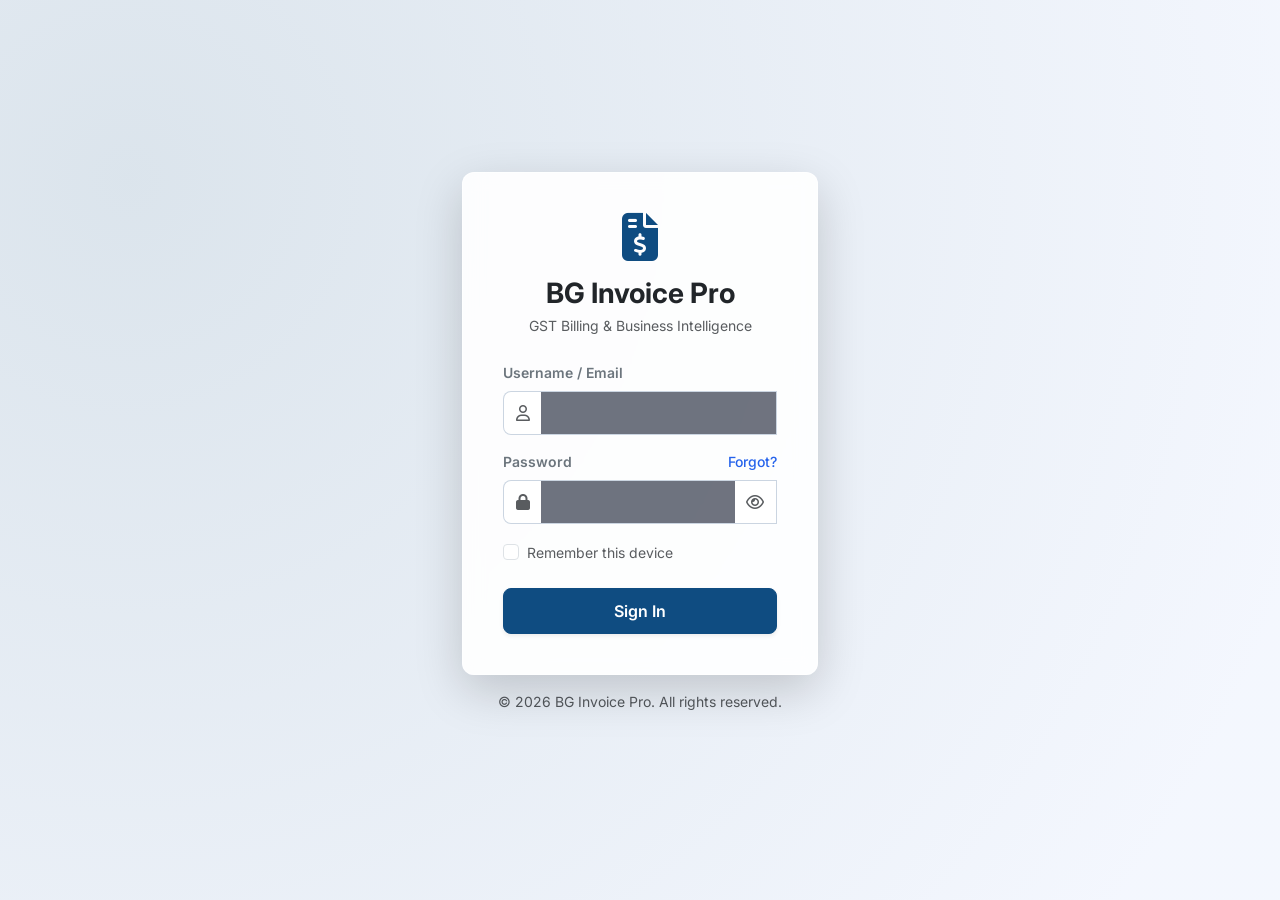
<file: index.html>
<!DOCTYPE html>
<html lang="en">
<head>
    <meta charset="UTF-8">
    <meta name="viewport" content="width=device-width, initial-scale=1.0">
    <title>BG Invoice Pro - Enterprise Billing Systems</title>
    
    <!-- Base Critical Layout Rules Routing Styles -->
    <style>
        :root {
            --bg-main: #0f172a;
            --text-primary: #f8fafc;
            --primary-color: #4f46e5;
        }
        body {
            background-color: var(--bg-main);
            color: var(--text-primary);
            font-family: 'Inter', system-ui, -apple-system, sans-serif;
            margin: 0;
            height: 100vh;
            display: flex;
            align-items: center;
            justify-content: center;
            overflow: hidden;
        }
        .gateway-loader {
            text-align: center;
        }
        .spinner {
            width: 48px;
            height: 48px;
            border: 4px solid rgba(255, 255, 255, 0.1);
            border-top: 4px solid var(--primary-color);
            border-radius: 50%;
            animation: spin 1s linear infinite;
            margin: 0 auto 1.5rem auto;
        }
        .gateway-title {
            font-size: 1.25rem;
            font-weight: 500;
            letter-spacing: -0.025em;
            opacity: 0.8;
        }
        @keyframes spin {
            0% { transform: rotate(0deg); }
            100% { transform: rotate(360deg); }
        }
    </style>

    <!-- Client-Side Authorization Routing Script Engine -->
    <script>
        (function() {
            try {
                // Parse LocalStorage structures generated by auth.js
                const activeSession = localStorage.getItem('bg_invoice_session');
                const rememberMe = localStorage.getItem('bg_invoice_remember');
                
                // Establish destination route paths target variables
                let routingTarget = 'login.html';

                if (activeSession) {
                    const sessionData = JSON.parse(activeSession);
                    const currentTime = new Date().getTime();
                    
                    // Verify if current timestamp falls inside valid login window duration bounds
                    if (sessionData && sessionData.expiry > currentTime) {
                        routingTarget = 'dashboard.html';
                    } else {
                        // Clear clean structures if storage data window expired
                        localStorage.removeItem('bg_invoice_session');
                    }
                }

                // Append an ultra-clean transitional timeout block delay window
                setTimeout(function() {
                    window.location.replace(routingTarget);
                }, 400);

            } catch (error) {
                console.error("Routing Exception Handled:", error);
                window.location.replace('login.html');
            }
        })();
    </script>
</head>
<body>

    <!-- Transitional Structural Splash Screen UI Container -->
    <div class="gateway-loader">
        <div class="spinner"></div>
        <div class="gateway-title">Initializing Secure Session Environment...</div>
    </div>

</body>
</html>
</file>
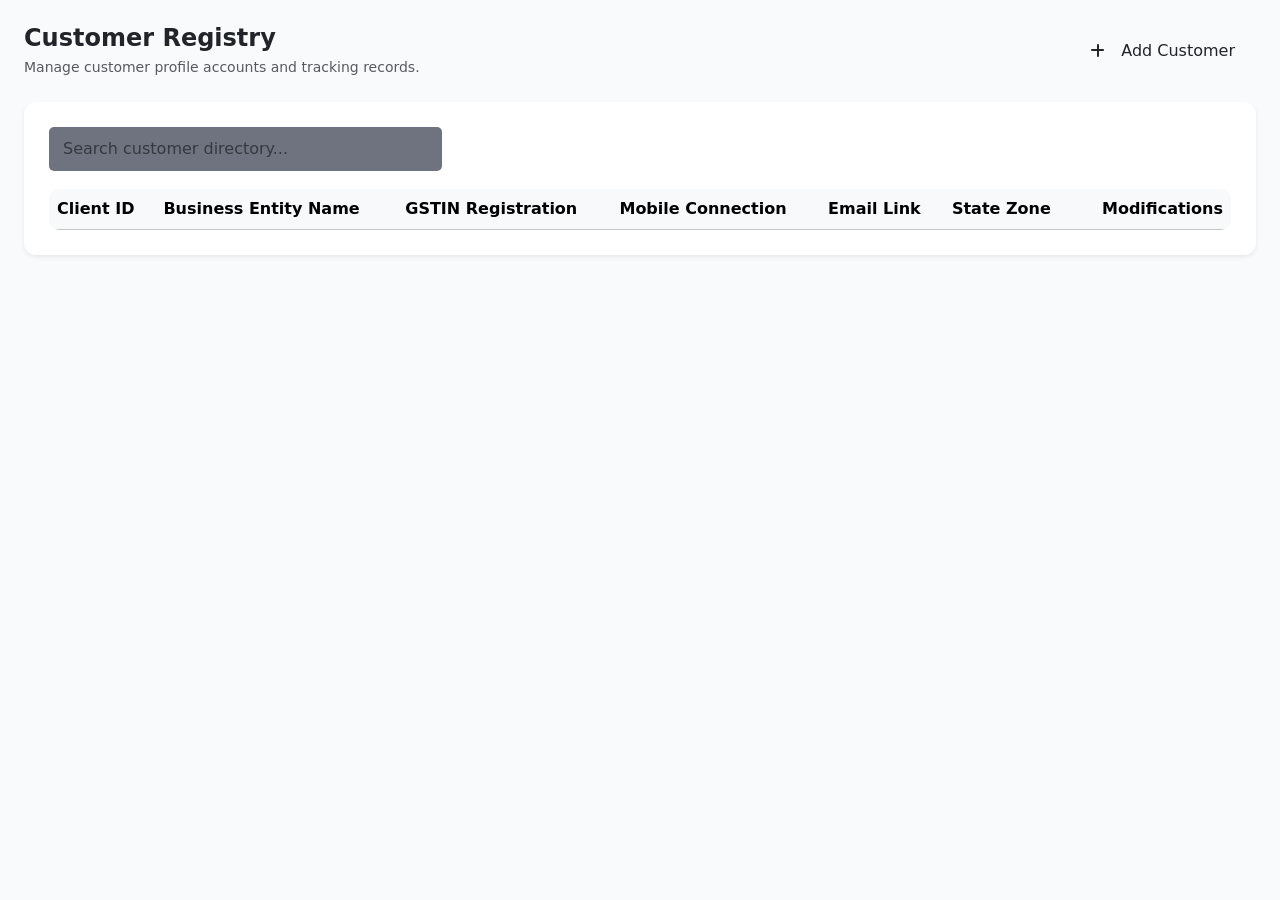
<file: customers.html>
<!DOCTYPE html>
<html lang="en">
<head>
    <meta charset="UTF-8">
    <meta name="viewport" content="width=device-width, initial-scale=1.0">
    <title>Customer CRM | BG Invoice Pro</title>
    <link href="https://cdn.jsdelivr.net/npm/bootstrap@5.3.2/dist/css/bootstrap.min.css" rel="stylesheet">
    <link rel="stylesheet" href="https://cdnjs.cloudflare.com/ajax/libs/font-awesome/6.4.2/css/all.min.css">
    <link rel="stylesheet" href="css/style.css">
    <link rel="stylesheet" href="css/dashboard.css">
</head>
<body>
    <div class="wrapper">
        <!-- Sidebar and top bar markup matches dashboard structural layout -->
        <div id="content" class="w-100">
            <div class="container-fluid p-4">
                <div class="d-flex justify-content-between align-items-center mb-4">
                    <div>
                        <h4 class="fw-bold text-dark mb-1">Customer Registry</h4>
                        <p class="text-muted small mb-0">Manage customer profile accounts and tracking records.</p>
                    </div>
                    <button class="btn btn-primary-custom" data-bs-toggle="modal" data-bs-target="#customerModal" onclick="CustomerModule.resetForm()">
                        <i class="fa-solid fa-plus me-2"></i>Add Customer
                    </button>
                </div>

                <!-- Live Client Table Search Registry Card -->
                <div class="card workspace-card border-0 shadow-sm p-4">
                    <div class="mb-3 col-md-4">
                        <input type="text" id="searchCustomer" class="form-control" placeholder="Search customer directory...">
                    </div>
                    <div class="table-responsive">
                        <table class="table table-hover align-middle mb-0">
                            <thead class="table-light">
                                <tr>
                                    <th>Client ID</th>
                                    <th>Business Entity Name</th>
                                    <th>GSTIN Registration</th>
                                    <th>Mobile Connection</th>
                                    <th>Email Link</th>
                                    <th>State Zone</th>
                                    <th class="text-end">Modifications</th>
                                </tr>
                            </thead>
                            <tbody id="customerTableBody"></tbody>
                        </table>
                    </div>
                </div>
            </div>
        </div>
    </div>

    <!-- Customer Handling Window Modal Dialog Frame -->
    <div class="modal fade" id="customerModal" tabindex="-1" aria-hidden="true">
        <div class="modal-dialog">
            <div class="modal-content rounded-4 border-0 shadow">
                <form id="customerForm" class="needs-validation" novalidate>
                    <div class="modal-header border-bottom">
                        <h5 class="modal-title fw-bold" id="modalTitle">Register Customer</h5>
                        <button type="button" class="btn-close" data-bs-toggle="modal"></button>
                    </div>
                    <div class="modal-body">
                        <input type="hidden" id="customerId">
                        <div class="mb-3">
                            <label class="form-label small fw-semibold">Entity Name</label>
                            <input type="text" class="form-control" id="custName" required>
                        </div>
                        <div class="mb-3">
                            <label class="form-label small fw-semibold">GSTIN Identification</label>
                            <input type="text" class="form-control" id="custGstin" placeholder="22AAAAA0000A1Z5">
                        </div>
                        <div class="row g-2">
                            <div class="col-md-6 mb-3">
                                <label class="form-label small fw-semibold">Mobile Phone</label>
                                <input type="tel" class="form-control" id="custMobile" required>
                            </div>
                            <div class="col-md-6 mb-3">
                                <label class="form-label small fw-semibold">Email Address</label>
                                <input type="email" class="form-control" id="custEmail" required>
                            </div>
                        </div>
                        <div class="mb-3">
                            <label class="form-label small fw-semibold">Billing Workspace Address</label>
                            <textarea class="form-control" id="custAddress" rows="2" required></textarea>
                        </div>
                        <div class="mb-3">
                            <label class="form-label small fw-semibold">Taxation Jurisdiction State</label>
                            <input type="text" class="form-control" id="custState" placeholder="e.g. Maharashtra" required>
                        </div>
                    </div>
                    <div class="modal-footer border-top">
                        <button type="button" class="btn btn-light" data-bs-dismiss="modal">Cancel</button>
                        <button type="submit" class="btn btn-primary-custom">Commit Profile</button>
                    </div>
                </form>
            </div>
        </div>
    </div>

    <script src="https://cdn.jsdelivr.net/npm/bootstrap@5.3.2/dist/js/bootstrap.bundle.min.js"></script>
    <script src="js/api.js"></script>
    <script src="js/customer.js"></script>
</body>
</html>
</file>
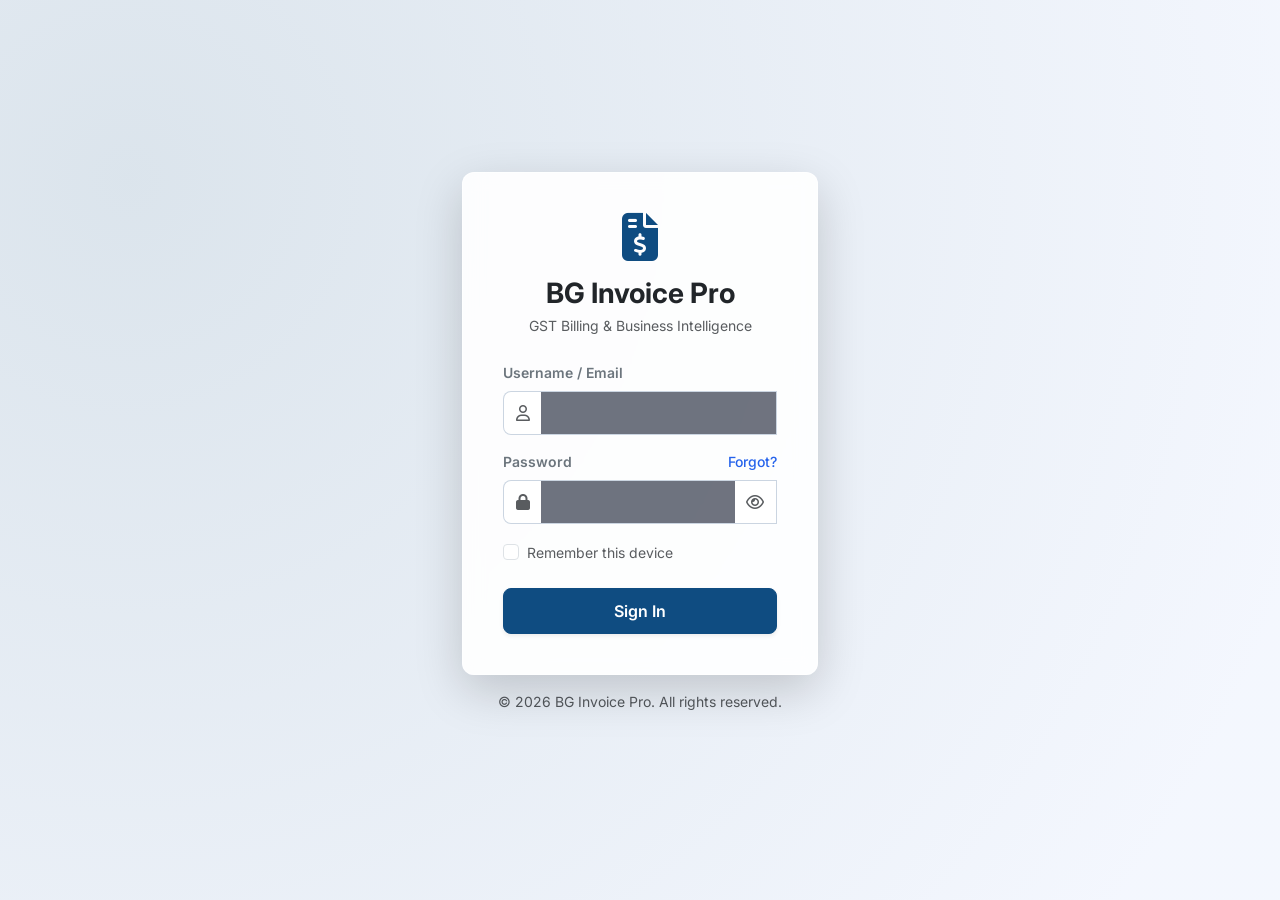
<file: dashboard.html>
<!DOCTYPE html>
<html lang="en">
<head>
    <meta charset="UTF-8">
    <meta name="viewport" content="width=device-width, initial-scale=1.0">
    <title>Dashboard | BG Invoice Pro</title>
    <!-- Google Fonts (Inter) -->
    <link rel="preconnect" href="https://fonts.googleapis.com">
    <link rel="preconnect" href="https://fonts.gstatic.com" crossorigin>
    <link href="https://fonts.googleapis.com/css2?family=Inter:wght@300;400;500;600;700&display=swap" rel="stylesheet">
    <!-- Bootstrap 5 CSS -->
    <link href="https://cdn.jsdelivr.net/npm/bootstrap@5.3.2/dist/css/bootstrap.min.css" rel="stylesheet">
    <!-- Font Awesome Icons -->
    <link rel="stylesheet" href="https://cdnjs.cloudflare.com/ajax/libs/font-awesome/6.4.2/css/all.min.css">
    <!-- Theme Layout Components -->
    <link rel="stylesheet" href="css/style.css">
    <link rel="stylesheet" href="css/dashboard.css">
</head>
<body>

    <!-- Session Guard Layer -->
    <script>
        if (sessionStorage.getItem('isLoggedIn') !== 'true') {
            window.location.replace('login.html');
        }
    </script>

    <!-- App Shell Layout Wrap -->
    <div class="wrapper">
        
        <!-- Sidebar Navigation Element -->
        <nav id="sidebar" class="active">
            <div class="sidebar-header d-flex align-items-center justify-content-between px-3 py-4">
                <div class="d-flex align-items-center logo-area">
                    <i class="fa-solid fa-file-invoice-dollar text-white fa-xl me-2"></i>
                    <span class="text-white fw-bold h5 mb-0 tracking-wide">BG Invoice</span>
                </div>
                <button type="button" id="sidebarCollapseClose" class="btn text-white d-md-none p-0 border-0">
                    <i class="fa-solid fa-xmark fa-lg"></i>
                </button>
            </div>

            <ul class="list-unstyled components px-2">
                <li class="active">
                    <a href="dashboard.html" class="nav-link d-flex align-items-center px-3 py-2.5 rounded">
                        <i class="fa-solid fa-chart-pie me-3 width-20"></i>Dashboard
                    </a>
                </li>
                <li>
                    <a href="invoice.html" class="nav-link d-flex align-items-center px-3 py-2.5 rounded">
                        <i class="fa-solid fa-receipt me-3 width-20"></i>Sales / Invoices
                    </a>
                </li>
                <li>
                    <a href="customers.html" class="nav-link d-flex align-items-center px-3 py-2.5 rounded">
                        <i class="fa-solid fa-users me-3 width-20"></i>Customers
                    </a>
                </li>
                <li>
                    <a href="products.html" class="nav-link d-flex align-items-center px-3 py-2.5 rounded">
                        <i class="fa-solid fa-boxes-stacked me-3 width-20"></i>Products
                    </a>
                </li>
                <li>
                    <a href="reports.html" class="nav-link d-flex align-items-center px-3 py-2.5 rounded">
                        <i class="fa-solid fa-chart-line me-3 width-20"></i>Business Reports
                    </a>
                </li>
                <li>
                    <a href="#" class="nav-link d-flex align-items-center px-3 py-2.5 rounded" onclick="alert('GST Tool coming up in upcoming sprint releases!')">
                        <i class="fa-solid fa-calculator me-3 width-20"></i>GST Calculator
                    </a>
                </li>
                <li>
                    <a href="settings.html" class="nav-link d-flex align-items-center px-3 py-2.5 rounded">
                        <i class="fa-solid fa-sliders me-3 width-20"></i>System Settings
                    </a>
                </li>
            </ul>
        </nav>

        <!-- Main Workspace Section -->
        <div id="content" class="w-100">
            
            <!-- Global Shell Topbar Header Component -->
            <nav class="navbar navbar-expand navbar-light bg-white px-4 py-2 border-bottom shadow-sm">
                <div class="container-fluid px-0 d-flex justify-content-between align-items-center">
                    
                    <div class="d-flex align-items-center">
                        <button type="button" id="sidebarCollapse" class="btn btn-light me-3 border">
                            <i class="fa-solid fa-bars"></i>
                        </button>
                        <form class="d-none d-lg-flex position-relative global-search">
                            <input class="form-control bg-light border ps-5 pe-3 py-1.5 text-sm" type="search" placeholder="Search invoices, clients..." aria-label="Search">
                            <i class="fa-solid fa-magnifying-glass text-muted position-absolute start-0 top-50 translate-middle-y ms-3"></i>
                        </form>
                    </div>

                    <div class="d-flex align-items-center gap-3">
                        <!-- Notifications -->
                        <div class="dropdown">
                            <button class="btn btn-light border position-relative rounded-circle p-2 line-height-1" type="button" data-bs-toggle="dropdown">
                                <i class="fa-regular fa-bell"></i>
                                <span class="position-absolute top-0 start-100 translate-middle p-1 bg-danger border border-light rounded-circle"></span>
                            </button>
                            <ul class="dropdown-menu dropdown-menu-end shadow border-0 p-2 mt-2 font-sm-custom">
                                <li><h6 class="dropdown-header">System Notifications</h6></li>
                                <li><hr class="dropdown-divider"></li>
                                <li><a class="dropdown-item rounded py-2" href="#"><i class="fa-solid fa-circle-check text-success me-2"></i>Backup successfully synchronized</a></li>
                                <li><a class="dropdown-item rounded py-2" href="#"><i class="fa-solid fa-circle-exclamation text-warning me-2"></i>2 GST Invoices pending filing</a></li>
                            </ul>
                        </div>

                        <!-- User Profile Dropdown -->
                        <div class="dropdown">
                            <button class="btn btn-outline-light text-dark border d-flex align-items-center gap-2 px-3 py-1.5" type="button" data-bs-toggle="dropdown">
                                <div class="avatar bg-primary text-white rounded-circle text-center d-flex align-items-center justify-content-center fw-bold" id="userAvatar">A</div>
                                <span class="d-none d-sm-inline fw-medium text-sm" id="userDropdownName">Admin</span>
                                <i class="fa-solid fa-angle-down text-muted small"></i>
                            </button>
                            <ul class="dropdown-menu dropdown-menu-end shadow border-0 mt-2 p-2">
                                <li><a class="dropdown-item rounded" href="settings.html"><i class="fa-solid fa-user-gear me-2"></i>My Profile</a></li>
                                <li><hr class="dropdown-divider"></li>
                                <li><button class="dropdown-item text-danger rounded" id="logoutBtnTop"><i class="fa-solid fa-power-off me-2"></i>Sign Out</button></li>
                            </ul>
                        </div>
                    </div>

                </div>
            </nav>

            <!-- Dashboard Insights Dashboard Container -->
            <div class="container-fluid p-4">
                
                <!-- Welcome Dashboard Banner Header Row -->
                <div class="d-flex flex-col flex-sm-row justify-content-between align-items-start align-items-sm-center mb-4 gap-3">
                    <div>
                        <h4 class="fw-bold text-dark mb-1">Financial Matrix Overview</h4>
                        <p class="text-muted small mb-0">Real-time summaries for operations execution monitoring.</p>
                    </div>
                    <div class="d-flex gap-2">
                        <a href="invoice.html" class="btn btn-primary d-flex align-items-center gap-2 px-3 py-2 shadow-sm rounded-lg border-0 bg-primary-custom">
                            <i class="fa-solid fa-plus small"></i> Raise GST Invoice
                        </a>
                    </div>
                </div>

                <!-- Strategic Summary Performance Cards Row -->
                <div class="row g-3 mb-4">
                    <!-- Metric Card 1 -->
                    <div class="col-12 col-sm-6 col-xl-3">
                        <div class="card metric-card shadow-sm border-0 h-100 p-3">
                            <div class="d-flex align-items-center justify-content-between">
                                <div>
                                    <p class="text-muted small fw-semibold text-uppercase mb-1 tracking-wider">Today's Total Sales</p>
                                    <h3 class="fw-bold mb-0 text-slate">₹42,560.00</h3>
                                    <span class="text-success small fw-medium"><i class="fa-solid fa-arrow-trend-up me-1"></i>+12.4% vs yesterday</span>
                                </div>
                                <div class="metric-icon bg-primary-light text-primary-custom p-3 rounded-3">
                                    <i class="fa-solid fa-calendar-day fa-xl"></i>
                                </div>
                            </div>
                        </div>
                    </div>
                    <!-- Metric Card 2 -->
                    <div class="col-12 col-sm-6 col-xl-3">
                        <div class="card metric-card shadow-sm border-0 h-100 p-3">
                            <div class="d-flex align-items-center justify-content-between">
                                <div>
                                    <p class="text-muted small fw-semibold text-uppercase mb-1 tracking-wider">Monthly Invoice Aggregates</p>
                                    <h3 class="fw-bold mb-0 text-slate">₹12,84,350.00</h3>
                                    <span class="text-success small fw-medium"><i class="fa-solid fa-arrow-trend-up me-1"></i>+8.2% vs target</span>
                                </div>
                                <div class="metric-icon bg-secondary-light text-secondary-custom p-3 rounded-3">
                                    <i class="fa-solid fa-chart-simple fa-xl"></i>
                                </div>
                            </div>
                        </div>
                    </div>
                    <!-- Metric Card 3 -->
                    <div class="col-12 col-sm-6 col-xl-3">
                        <div class="card metric-card shadow-sm border-0 h-100 p-3">
                            <div class="d-flex align-items-center justify-content-between">
                                <div>
                                    <p class="text-muted small fw-semibold text-uppercase mb-1 tracking-wider">Active Client Portfolio</p>
                                    <h3 class="fw-bold mb-0 text-slate">148</h3>
                                    <span class="text-muted small">6 onboarded this month</span>
                                </div>
                                <div class="metric-icon bg-success-light text-success-custom p-3 rounded-3">
                                    <i class="fa-solid fa-users fa-xl"></i>
                                </div>
                            </div>
                        </div>
                    </div>
                    <!-- Metric Card 4 -->
                    <div class="col-12 col-sm-6 col-xl-3">
                        <div class="card metric-card shadow-sm border-0 h-100 p-3">
                            <div class="d-flex align-items-center justify-content-between">
                                <div>
                                    <p class="text-muted small fw-semibold text-uppercase mb-1 tracking-wider">Tracked Inventory Units</p>
                                    <h3 class="fw-bold mb-0 text-slate">312</h3>
                                    <span class="text-danger small fw-medium"><i class="fa-solid fa-triangle-exclamation me-1"></i>14 low stock items</span>
                                </div>
                                <div class="metric-icon bg-warning-light text-warning-custom p-3 rounded-3">
                                    <i class="fa-solid fa-boxes-stacked fa-xl"></i>
                                </div>
                            </div>
                        </div>
                    </div>
                </div>

                <!-- Analytics Chart & Data Registers Row -->
                <div class="row g-4">
                    <!-- Chart Section Container -->
                    <div class="col-12 col-xl-7">
                        <div class="card workspace-card border-0 shadow-sm p-4 h-100">
                            <div class="d-flex justify-content-between align-items-center mb-4">
                                <div>
                                    <h5 class="fw-bold text-dark mb-1">Sales Flow Intelligence</h5>
                                    <p class="text-muted small mb-0">Aggregated breakdown metrics</p>
                                </div>
                                <select class="form-select form-select-sm border width-120 bg-light">
                                    <option>Current Fiscal Year</option>
                                    <option>Last 6 Months</option>
                                </select>
                            </div>
                            <!-- Dynamic Chart Context Hook -->
                            <div class="chart-canvas-wrapper d-flex align-items-center justify-content-center bg-light rounded-3 border border-dashed p-5">
                                <div class="text-center py-5">
                                    <i class="fa-solid fa-chart-line text-muted fa-3x mb-3"></i>
                                    <p class="text-secondary fw-semibold mb-1">Chart Canvas Component Hook Ready</p>
                                    <span class="text-muted small">Chart.js dynamic binding auto-initializes in next development phase.</span>
                                </div>
                            </div>
                        </div>
                    </div>

                    <!-- Operations Log Recent Transaction Registry -->
                    <div class="col-12 col-xl-5">
                        <div class="card workspace-card border-0 shadow-sm p-4 h-100">
                            <div class="d-flex justify-content-between align-items-center mb-4">
                                <div>
                                    <h5 class="fw-bold text-dark mb-1">Recent Business Billings</h5>
                                    <p class="text-muted small mb-0">Latest generated invoices</p>
                                </div>
                                <a href="invoice.html" class="small text-decoration-none text-secondary-custom fw-semibold">Browse All</a>
                            </div>

                            <div class="table-responsive">
                                <table class="table table-hover align-middle border-0 font-sm-custom mb-0">
                                    <thead class="table-light text-secondary border-bottom">
                                        <tr>
                                            <th class="py-3 border-0">Invoice ID</th>
                                            <th class="py-3 border-0">Customer Matrix</th>
                                            <th class="py-3 border-0 text-end">Amount Paid</th>
                                            <th class="py-3 border-0 text-center">Status</th>
                                        </tr>
                                    </thead>
                                    <tbody>
                                        <tr class="border-bottom">
                                            <td class="fw-semibold text-primary-custom py-3 border-0">INV-2026-003</td>
                                            <td class="border-0">
                                                <div class="fw-medium text-dark">Acme Corporates</div>
                                                <small class="text-muted">GSTIN: 27AAAAA0000A1Z5</small>
                                            </td>
                                            <td class="text-end fw-semibold border-0">₹14,250.00</td>
                                            <td class="text-center border-0"><span class="badge bg-success-light text-success-custom px-2.5 py-1.5 rounded-pill">Settled</span></td>
                                        </tr>
                                        <tr class="border-bottom">
                                            <td class="fw-semibold text-primary-custom py-3 border-0">INV-2026-002</td>
                                            <td class="border-0">
                                                <div class="fw-medium text-dark">Rajesh Enterprises</div>
                                                <small class="text-muted">GSTIN: 24BBBBB1111B2Z2</small>
                                            </td>
                                            <td class="text-end fw-semibold border-0">₹8,900.00</td>
                                            <td class="text-center border-0"><span class="badge bg-warning-light text-warning-custom px-2.5 py-1.5 rounded-pill">Awaiting</span></td>
                                        </tr>
                                        <tr>
                                            <td class="fw-semibold text-primary-custom py-3 border-0">INV-2026-001</td>
                                            <td class="border-0">
                                                <div class="fw-medium text-dark">Neo Logistics Ltd</div>
                                                <small class="text-muted">Unregistered Client</small>
                                            </td>
                                            <td class="text-end fw-semibold border-0">₹19,410.00</td>
                                            <td class="text-center border-0"><span class="badge bg-danger-light text-danger-custom px-2.5 py-1.5 rounded-pill">Overdue</span></td>
                                        </tr>
                                    </tbody>
                                </table>
                            </div>
                        </div>
                    </div>
                </div>

            </div>
        </div>
    </div>

    <!-- Bootstrap 5 Bundle JS -->
    <script src="https://cdn.jsdelivr.net/npm/bootstrap@5.3.2/dist/js/bootstrap.bundle.min.js"></script>
    <!-- Application Dashboard System scripts -->
    <script src="js/auth.js"></script>
    <script src="js/dashboard.js"></script>
</body>
</html>
</file>
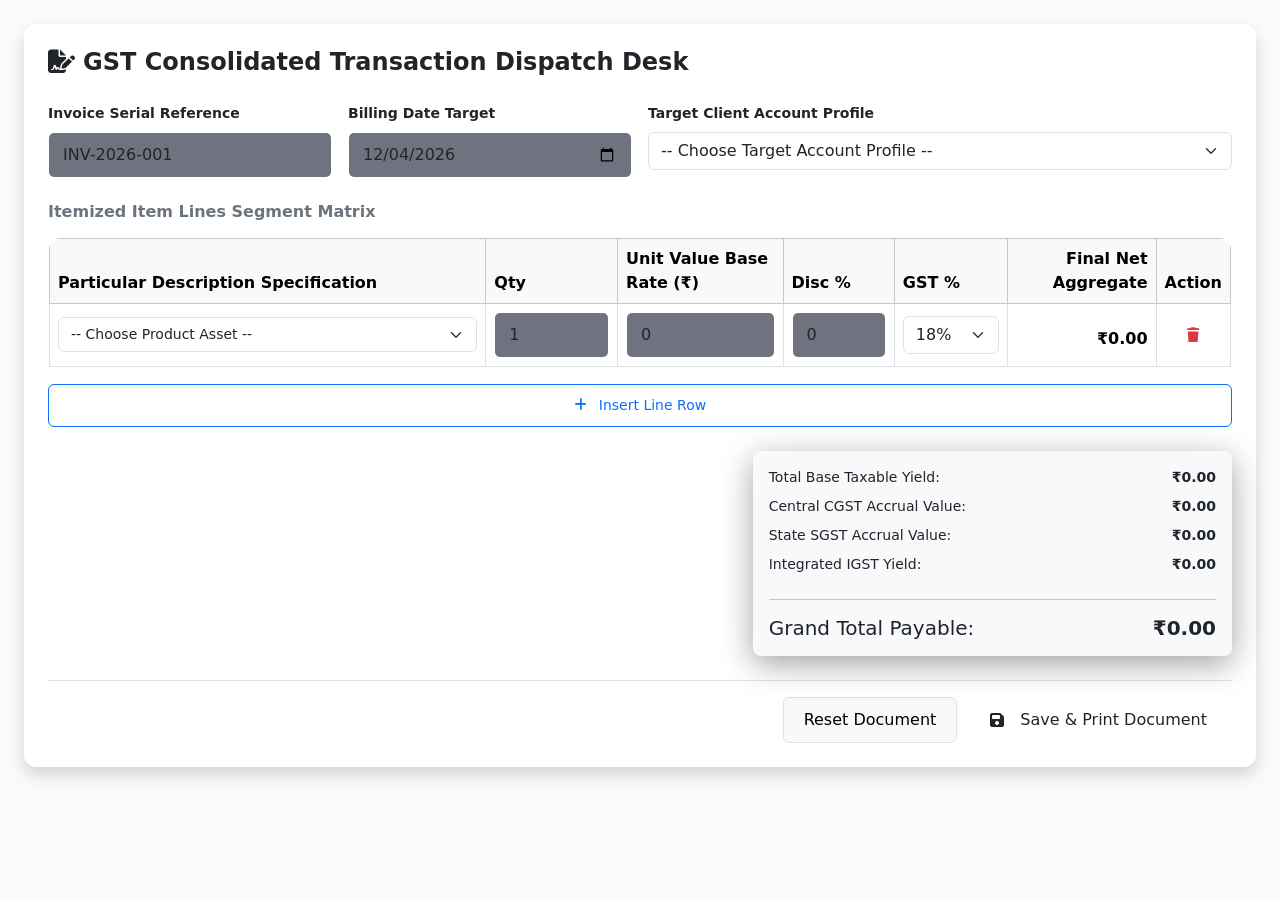
<file: invoice.html>
<!DOCTYPE html>
<html lang="en">
<head>
    <meta charset="UTF-8">
    <meta name="viewport" content="width=device-width, initial-scale=1.0">
    <title>Invoicing Workspace Engine | BG Invoice Pro</title>
    <link href="https://cdn.jsdelivr.net/npm/bootstrap@5.3.2/dist/css/bootstrap.min.css" rel="stylesheet">
    <link rel="stylesheet" href="https://cdnjs.cloudflare.com/ajax/libs/font-awesome/6.4.2/css/all.min.css">
    <link rel="stylesheet" href="css/style.css"><link rel="stylesheet" href="css/dashboard.css">
</head>
<body>
    <div class="wrapper">
        <div id="content" class="w-100">
            <div class="container-fluid p-4">
                <div class="card workspace-card border-0 shadow p-4">
                    <h4 class="fw-bold text-dark mb-4"><i class="fa-solid fa-file-signature text-primary-custom me-2"></i>GST Consolidated Transaction Dispatch Desk</h4>
                    
                    <div class="row g-3 mb-4">
                        <div class="col-md-3">
                            <label class="form-label small fw-semibold">Invoice Serial Reference</label>
                            <input type="text" class="form-control" id="invNum" readonly>
                        </div>
                        <div class="col-md-3">
                            <label class="form-label small fw-semibold">Billing Date Target</label>
                            <input type="date" class="form-control" id="invDate" required>
                        </div>
                        <div class="col-md-6">
                            <label class="form-label small fw-semibold">Target Client Account Profile</label>
                            <select class="form-select" id="invCustomer" onchange="InvoiceModule.handleCustomerChange()"></select>
                        </div>
                    </div>

                    <!-- Line Item Grid -->
                    <h6 class="fw-bold text-secondary mb-3">Itemized Item Lines Segment Matrix</h6>
                    <div class="table-responsive">
                        <table class="table table-bordered align-middle" id="invoiceItemsTable">
                            <thead class="table-light">
                                <tr>
                                    <th style="width: 40%;">Particular Description Specification</th>
                                    <th style="width: 12%;">Qty</th>
                                    <th style="width: 15%;">Unit Value Base Rate (₹)</th>
                                    <th style="width: 10%;">Disc %</th>
                                    <th style="width: 10%;">GST %</th>
                                    <th style="width: 13%;" class="text-end">Final Net Aggregate</th>
                                    <th style="width: 5%;">Action</th>
                                </tr>
                            </thead>
                            <tbody id="invoiceItemRows"></tbody>
                        </table>
                    </div>
                    <button class="btn btn-sm btn-outline-primary mb-4" onclick="InvoiceModule.addNewRow()"><i class="fa-solid fa-plus me-1"></i>Insert Line Row</button>

                    <!-- Financial Summary -->
                    <div class="row justify-content-end">
                        <div class="col-md-5">
                            <div class="card bg-light border-0 p-3 rounded-3 font-sm-custom">
                                <div class="d-flex justify-content-between mb-2"><span>Total Base Taxable Yield:</span><span id="lblTaxable" class="fw-bold">₹0.00</span></div>
                                <div class="d-flex justify-content-between mb-2"><span>Central CGST Accrual Value:</span><span id="lblCgst" class="fw-bold">₹0.00</span></div>
                                <div class="d-flex justify-content-between mb-2"><span>State SGST Accrual Value:</span><span id="lblSgst" class="fw-bold">₹0.00</span></div>
                                <div class="d-flex justify-content-between mb-2"><span>Integrated IGST Yield:</span><span id="lblIgst" class="fw-bold">₹0.00</span></div>
                                <hr>
                                <div class="d-flex justify-content-between text-dark h5 mb-0"><span>Grand Total Payable:</span><span id="lblGrandTotal" class="fw-bold text-primary-custom">₹0.00</span></div>
                            </div>
                        </div>
                    </div>

                    <div class="mt-4 pt-3 border-top d-flex gap-2 justify-content-end">
                        <button class="btn btn-light border" onclick="window.location.reload()">Reset Document</button>
                        <button class="btn btn-primary-custom px-4" onclick="InvoiceModule.commitInvoice()"><i class="fa-solid fa-floppy-disk me-2"></i>Save & Print Document</button>
                    </div>
                </div>
            </div>
        </div>
    </div>

    <script src="js/api.js"></script>
    <script src="js/gst.js"></script>
    <script src="js/invoice.js"></script>
</body>
</html>
</file>
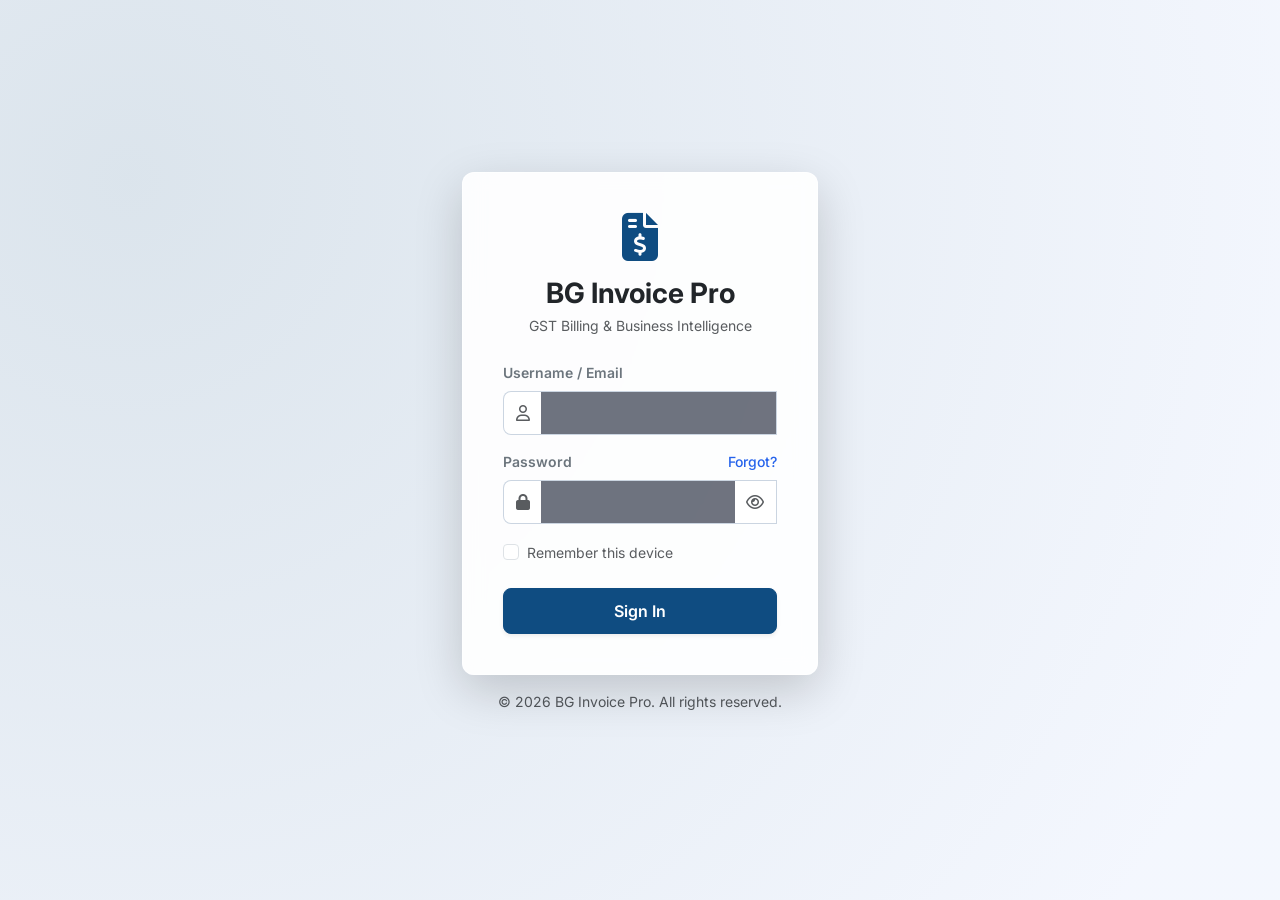
<file: login.html>
<!DOCTYPE html>
<html lang="en">
<head>
    <meta charset="UTF-8">
    <meta name="viewport" content="width=device-width, initial-scale=1.0">
    <title>Login | BG Invoice Pro</title>
    <!-- Google Fonts (Inter) -->
    <link rel="preconnect" href="https://fonts.googleapis.com">
    <link rel="preconnect" href="https://fonts.gstatic.com" crossorigin>
    <link href="https://fonts.googleapis.com/css2?family=Inter:wght@300;400;500;600;700&display=swap" rel="stylesheet">
    <!-- Bootstrap 5 CSS -->
    <link href="https://cdn.jsdelivr.net/npm/bootstrap@5.3.2/dist/css/bootstrap.min.css" rel="stylesheet">
    <!-- Font Awesome Icons -->
    <link rel="stylesheet" href="https://cdnjs.cloudflare.com/ajax/libs/font-awesome/6.4.2/css/all.min.css">
    <!-- Custom CSS -->
    <link rel="stylesheet" href="css/style.css">
    <link rel="stylesheet" href="css/forms.css">
</head>
<body class="auth-bg d-flex align-items-center justify-content-center min-vh-100">

    <div class="container">
        <div class="row justify-content-center">
            <div class="col-12 col-sm-10 col-md-8 col-lg-5 col-xl-4">
                <!-- Login Card -->
                <div class="card auth-card shadow-lg border-0 p-4">
                    <div class="card-body text-center">
                        <!-- Brand Identity -->
                        <div class="brand-logo mb-3">
                            <i class="fa-solid fa-file-invoice-dollar fa-3x text-primary-custom"></i>
                        </div>
                        <h3 class="fw-bold text-dark mb-1">BG Invoice Pro</h3>
                        <p class="text-muted small mb-4">GST Billing & Business Intelligence</p>

                        <!-- Error Alert Placeholder -->
                        <div id="authAlert" class="alert alert-danger d-none small text-start" role="alert">
                            <i class="fa-solid fa-circle-exclamation me-2"></i> <span id="authAlertText"></span>
                        </div>

                        <!-- Login Form -->
                        <form id="loginForm" class="needs-validation text-start" novalidate>
                            <div class="mb-3">
                                <label for="username" class="form-label small fw-semibold text-secondary">Username / Email</label>
                                <div class="input-group">
                                    <span class="input-group-text bg-white border-end-0 text-muted"><i class="fa-regular fa-user"></i></span>
                                    <input type="text" class="form-control border-start-0 ps-0" id="username" required autocomplete="username">
                                    <div class="invalid-feedback">Please enter your username or email.</div>
                                </div>
                            </div>

                            <div class="mb-3">
                                <div class="d-flex justify-content-between">
                                    <label for="password" class="form-label small fw-semibold text-secondary">Password</label>
                                    <a href="#" id="forgotPasswordLink" class="small text-decoration-none text-secondary-custom fw-medium">Forgot?</a>
                                </div>
                                <div class="input-group">
                                    <span class="input-group-text bg-white border-end-0 text-muted"><i class="fa-solid fa-lock"></i></span>
                                    <input type="password" class="form-control border-start-0 border-end-0 ps-0" id="password" required autocomplete="current-password">
                                    <button type="button" class="input-group-text bg-white border-start-0 text-muted" id="togglePassword">
                                        <i class="fa-regular fa-eye" id="passwordIcon"></i>
                                    </button>
                                    <div class="invalid-feedback">Please enter your password.</div>
                                </div>
                            </div>

                            <div class="mb-4 form-check d-flex justify-content-between align-items-center ps-0">
                                <div class="form-check-checkbox">
                                    <input type="checkbox" class="form-check-input ms-0 me-2" id="rememberMe">
                                    <label class="form-check-label small text-muted user-select-none" for="rememberMe">Remember this device</label>
                                </div>
                            </div>

                            <button type="submit" class="btn btn-primary-custom w-100 py-2.5 fw-semibold shadow-sm transition-all" id="loginBtn">
                                <span id="btnText">Sign In</span>
                                <span id="btnSpinner" class="spinner-border spinner-border-sm d-none" role="status" aria-hidden="true"></span>
                            </button>
                        </form>
                    </div>
                </div>
                <div class="text-center mt-3">
                    <p class="text-muted small">&copy; 2026 BG Invoice Pro. All rights reserved.</p>
                </div>
            </div>
        </div>
    </div>

    <!-- Bootstrap 5 Bundle JS -->
    <script src="https://cdn.jsdelivr.net/npm/bootstrap@5.3.2/dist/js/bootstrap.bundle.min.js"></script>
    <!-- Modular Authentication Framework -->
    <script src="js/auth.js"></script>
</body>
</html>
</file>
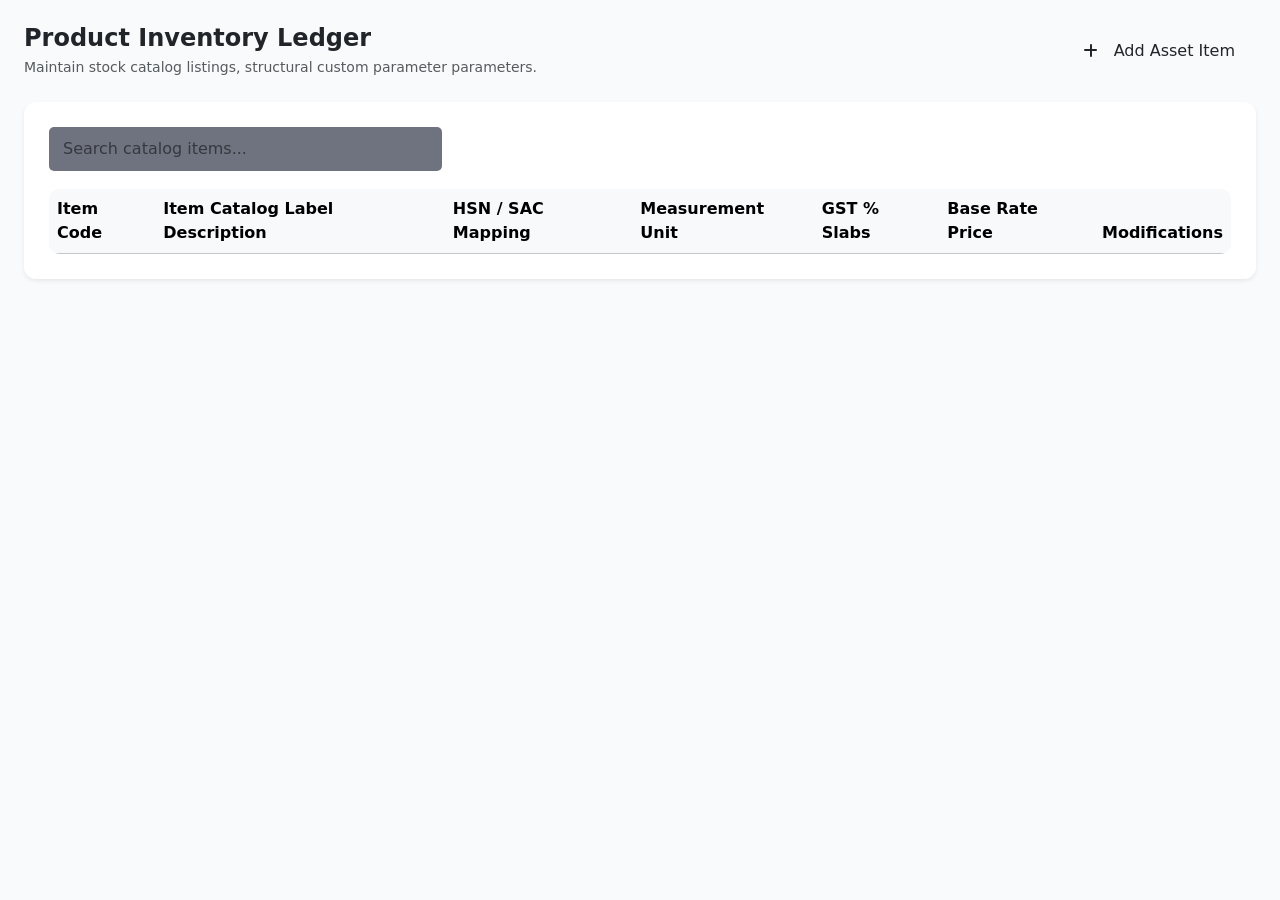
<file: products.html>
<!DOCTYPE html>
<html lang="en">
<head>
    <meta charset="UTF-8">
    <meta name="viewport" content="width=device-width, initial-scale=1.0">
    <title>Stock & Ledger Inventory | BG Invoice Pro</title>
    <link href="https://cdn.jsdelivr.net/npm/bootstrap@5.3.2/dist/css/bootstrap.min.css" rel="stylesheet">
    <link rel="stylesheet" href="https://cdnjs.cloudflare.com/ajax/libs/font-awesome/6.4.2/css/all.min.css">
    <link rel="stylesheet" href="css/style.css"><link rel="stylesheet" href="css/dashboard.css">
</head>
<body>
    <div class="wrapper">
        <div id="content" class="w-100">
            <div class="container-fluid p-4">
                <div class="d-flex justify-content-between align-items-center mb-4">
                    <div>
                        <h4 class="fw-bold text-dark mb-1">Product Inventory Ledger</h4>
                        <p class="text-muted small mb-0">Maintain stock catalog listings, structural custom parameter parameters.</p>
                    </div>
                    <button class="btn btn-primary-custom" data-bs-toggle="modal" data-bs-target="#productModal" onclick="ProductModule.resetForm()">
                        <i class="fa-solid fa-plus me-2"></i>Add Asset Item
                    </button>
                </div>

                <div class="card workspace-card border-0 shadow-sm p-4">
                    <div class="mb-3 col-md-4">
                        <input type="text" id="searchProduct" class="form-control" placeholder="Search catalog items...">
                    </div>
                    <div class="table-responsive">
                        <table class="table table-hover align-middle mb-0">
                            <thead class="table-light">
                                <tr>
                                    <th>Item Code</th>
                                    <th>Item Catalog Label Description</th>
                                    <th>HSN / SAC Mapping</th>
                                    <th>Measurement Unit</th>
                                    <th>GST % Slabs</th>
                                    <th>Base Rate Price</th>
                                    <th class="text-end">Modifications</th>
                                </tr>
                            </thead>
                            <tbody id="productTableBody"></tbody>
                        </table>
                    </div>
                </div>
            </div>
        </div>
    </div>

    <!-- Product Configuration Window dialog markup modal block framework -->
    <div class="modal fade" id="productModal" tabindex="-1" aria-hidden="true">
        <div class="modal-dialog">
            <div class="modal-content rounded-4 border-0 shadow">
                <form id="productForm" class="needs-validation" novalidate>
                    <div class="modal-header border-bottom">
                        <h5 class="modal-title fw-bold" id="prodModalTitle">Add Product Asset</h5>
                        <button type="button" class="btn-close" data-bs-dismiss="modal"></button>
                    </div>
                    <div class="modal-body">
                        <input type="hidden" id="productId">
                        <div class="mb-3">
                            <label class="form-label small fw-semibold">Product Name / Service Detail</label>
                            <input type="text" class="form-control" id="prodName" required>
                        </div>
                        <div class="row g-2">
                            <div class="col-md-6 mb-3">
                                <label class="form-label small fw-semibold">HSN / SAC Code</label>
                                <input type="text" class="form-control" id="prodHsn" required>
                            </div>
                            <div class="col-md-6 mb-3">
                                <label class="form-label small fw-semibold">Base Pricing Unit</label>
                                <select class="form-select" id="prodUnit">
                                    <option value="NOS">NOS (Numbers)</option>
                                    <option value="SAC">SAC (Services Code)</option>
                                    <option value="BOX">BOX</option>
                                    <option value="KGS">KGS</option>
                                </select>
                            </div>
                        </div>
                        <div class="row g-2">
                            <div class="col-md-6 mb-3">
                                <label class="form-label small fw-semibold">GST Rate Slab (%)</label>
                                <select class="form-select" id="prodGst">
                                    <option value="0">0% (Exempt)</option>
                                    <option value="5">5%</option>
                                    <option value="12">12%</option>
                                    <option value="18" selected>18% Standard</option>
                                    <option value="28">28% Premium</option>
                                </select>
                            </div>
                            <div class="col-md-6 mb-3">
                                <label class="form-label small fw-semibold">Base Price Rate (₹)</label>
                                <input type="number" step="0.01" class="form-control" id="prodPrice" required>
                            </div>
                        </div>
                    </div>
                    <div class="modal-footer border-top">
                        <button type="button" class="btn btn-light" data-bs-dismiss="modal">Close</button>
                        <button type="submit" class="btn btn-primary-custom">Commit Item</button>
                    </div>
                </form>
            </div>
        </div>
    </div>

    <script src="https://cdn.jsdelivr.net/npm/bootstrap@5.3.2/dist/js/bootstrap.bundle.min.js"></script>
    <script src="js/api.js"></script>
    <script src="js/product.js"></script>
</body>
</html>
</file>
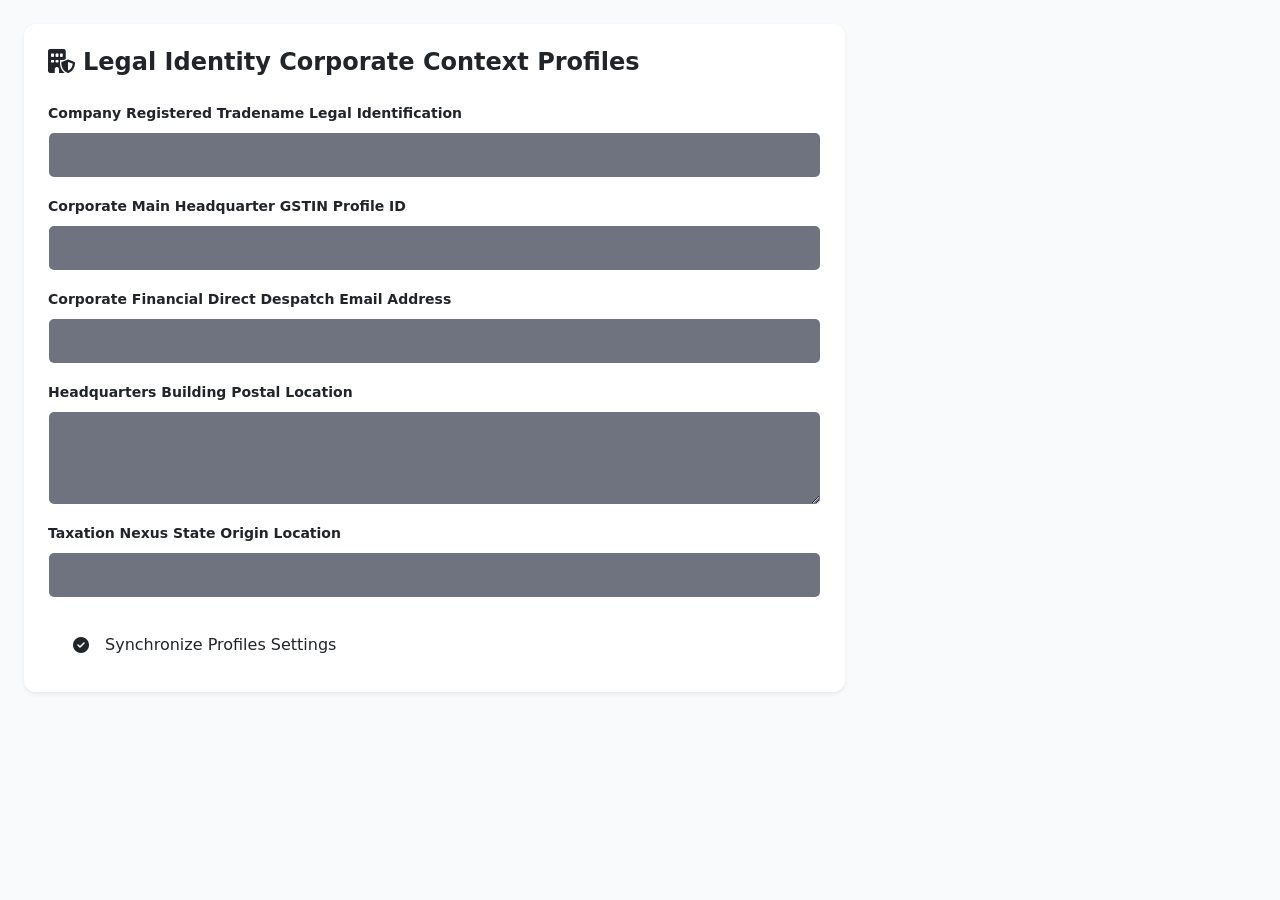
<file: settings.html>
<!DOCTYPE html>
<html lang="en">
<head>
    <meta charset="UTF-8">
    <meta name="viewport" content="width=device-width, initial-scale=1.0">
    <title>Enterprise Parameters Control | BG Invoice Pro</title>
    <link href="https://cdn.jsdelivr.net/npm/bootstrap@5.3.2/dist/css/bootstrap.min.css" rel="stylesheet">
    <link rel="stylesheet" href="https://cdnjs.cloudflare.com/ajax/libs/font-awesome/6.4.2/css/all.min.css">
    <link rel="stylesheet" href="css/style.css"><link rel="stylesheet" href="css/dashboard.css">
</head>
<body>
    <div class="wrapper">
        <div id="content" class="w-100">
            <div class="container-fluid p-4">
                <div class="card workspace-card border-0 shadow-sm p-4 col-lg-8">
                    <h4 class="fw-bold text-dark mb-4"><i class="fa-solid fa-building-shield text-primary-custom me-2"></i>Legal Identity Corporate Context Profiles</h4>
                    
                    <form id="settingsForm">
                        <div class="mb-3">
                            <label class="form-label small fw-semibold">Company Registered Tradename Legal Identification</label>
                            <input type="text" class="form-control" id="cfgName" required>
                        </div>
                        <div class="mb-3">
                            <label class="form-label small fw-semibold">Corporate Main Headquarter GSTIN Profile ID</label>
                            <input type="text" class="form-control" id="cfgGstin" required>
                        </div>
                        <div class="mb-3">
                            <label class="form-label small fw-semibold">Corporate Financial Direct Despatch Email Address</label>
                            <input type="email" class="form-control" id="cfgEmail" required>
                        </div>
                        <div class="mb-3">
                            <label class="form-label small fw-semibold">Headquarters Building Postal Location</label>
                            <textarea class="form-control" id="cfgAddress" rows="3" required></textarea>
                        </div>
                        <div class="mb-4">
                            <label class="form-label small fw-semibold">Taxation Nexus State Origin Location</label>
                            <input type="text" class="form-control" id="cfgState" required>
                        </div>
                        <button type="submit" class="btn btn-primary-custom px-4"><i class="fa-solid fa-circle-check me-2"></i>Synchronize Profiles Settings</button>
                    </form>
                </div>
            </div>
        </div>
    </div>
    <script src="js/api.js"></script>
    <script src="js/settings.js"></script>
</body>
</html>
</file>
<file: css/style.css>
/* ==========================================================================
   BG Invoice Pro - Core Styling & Tokens
   ========================================================================== */

/* --- Design Tokens & CSS Custom Properties --- */
:root {
    /* Color Palette */
    --primary-color: #4f46e5;       /* Indigo */
    --primary-hover: #4338ca;
    --secondary-color: #0ea5e9;     /* Sky Blue */
    --success-color: #10b981;       /* Emerald */
    --warning-color: #f59e0b;       /* Amber */
    --danger-color: #ef4444;        /* Rose */
    
    /* Neutral Palette (Dark Premium Archetype) */
    --bg-main: #0f172a;             /* Slate 900 */
    --bg-surface: #1e293b;          /* Slate 800 */
    --bg-card: rgba(30, 41, 59, 0.7);
    --border-color: rgba(255, 255, 255, 0.08);
    --border-focus: #6366f1;
    
    /* Text Typography Colors */
    --text-primary: #f8fafc;        /* Slate 50 */
    --text-secondary: #94a3b8;      /* Slate 400 */
    --text-muted: #64748b;          /* Slate 500 */
    
    /* Layout Constants */
    --sidebar-width: 260px;
    --sidebar-collapsed-width: 80px;
    --navbar-height: 70px;
    --radius-sm: 6px;
    --radius-md: 12px;
    --radius-lg: 16px;
    
    /* Glassmorphic Effects */
    --glass-blur: blur(12px);
    --glass-shadow: 0 8px 32px 0 rgba(0, 0, 0, 0.37);
}

/* --- Base & Reset Rules --- */
* {
    margin: 0;
    padding: 0;
    box-sizing: border-box;
    -webkit-font-smoothing: antialiased;
    -moz-osx-font-smoothing: grayscale;
}

body {
    font-family: 'Inter', system-ui, -apple-system, sans-serif;
    background-color: var(--bg-main);
    color: var(--text-primary);
    line-height: 1.5;
    overflow-x: hidden;
}

a {
    color: inherit;
    text-decoration: none;
}

button, input, select, textarea {
    font-family: inherit;
    font-size: inherit;
    color: inherit;
    background: transparent;
    border: none;
    outline: none;
}

/* --- Layout Wrappers --- */
.app-container {
    display: flex;
    min-height: 100vh;
}

.main-content {
    flex: 1;
    margin-left: var(--sidebar-width);
    padding: calc(var(--navbar-height) + 2rem) 2rem 2rem 2rem;
    min-width: 0; /* Prevents flex items from breaking grid boundaries */
    transition: margin-left 0.3s cubic-bezier(0.4, 0, 0.2, 1);
}

/* --- Reusable UI Elements --- */

/* Glassmorphic Cards */
.card {
    background: var(--bg-card);
    backdrop-filter: var(--glass-blur);
    -webkit-backdrop-filter: var(--glass-blur);
    border: 1px solid var(--border-color);
    border-radius: var(--radius-md);
    padding: 1.5rem;
    box-shadow: var(--glass-shadow);
}

/* Standard Buttons */
.btn {
    display: inline-flex;
    align-items: center;
    justify-content: center;
    gap: 0.5rem;
    padding: 0.625rem 1.25rem;
    border-radius: var(--radius-sm);
    font-weight: 500;
    cursor: pointer;
    transition: all 0.2s ease;
}

.btn-primary {
    background-color: var(--primary-color);
    color: #fff;
}
.btn-primary:hover {
    background-color: var(--primary-hover);
    transform: translateY(-1px);
}

.btn-secondary {
    background-color: var(--bg-surface);
    border: 1px solid var(--border-color);
}
.btn-secondary:hover {
    background-color: rgba(255, 255, 255, 0.05);
}

.btn-danger {
    background-color: var(--danger-color);
    color: #fff;
}
.btn-danger:hover {
    opacity: 0.9;
}

/* --- Reusable Form Controls --- */
.form-group {
    margin-bottom: 1.25rem;
}

.form-group label {
    display: block;
    font-size: 0.875rem;
    font-weight: 500;
    color: var(--text-secondary);
    margin-bottom: 0.5rem;
}

.form-control {
    width: 100%;
    padding: 0.625rem 0.875rem;
    background-color: rgba(15, 23, 42, 0.6);
    border: 1px solid var(--border-color);
    border-radius: var(--radius-sm);
    transition: border-color 0.15s ease;
}

.form-control:focus {
    border-color: var(--border-focus);
    box-shadow: 0 0 0 2px rgba(99, 102, 241, 0.2);
}

/* --- Modern Data Table Styling --- */
.table-responsive {
    width: 100%;
    overflow-x: auto;
    border-radius: var(--radius-md);
    border: 1px solid var(--border-color);
}

.data-table {
    width: 100%;
    border-collapse: collapse;
    text-align: left;
    font-size: 0.9375rem;
}

.data-table th {
    background-color: var(--bg-surface);
    color: var(--text-secondary);
    font-weight: 600;
    padding: 1rem;
    border-bottom: 1px solid var(--border-color);
    white-space: nowrap;
}

.data-table td {
    padding: 1rem;
    border-bottom: 1px solid var(--border-color);
    color: var(--text-primary);
    white-space: nowrap;
}

.data-table tbody tr:last-child td {
    border-bottom: none;
}

.data-table tbody tr:hover {
    background-color: rgba(255, 255, 255, 0.02);
}

/* --- System Badges --- */
.badge {
    display: inline-flex;
    padding: 0.25rem 0.5rem;
    border-radius: 4px;
    font-size: 0.75rem;
    font-weight: 600;
    text-transform: uppercase;
}

.badge-success { background: rgba(16, 185, 129, 0.15); color: var(--success-color); }
.badge-warning { background: rgba(245, 158, 11, 0.15); color: var(--warning-color); }
.badge-danger { background: rgba(239, 68, 110, 0.15); color: var(--danger-color); }

/* --- Global Utilities --- */
.text-right { text-align: right; }
.text-center { text-align: center; }
.flex-between { display: flex; justify-content: space-between; align-items: center; }
.mt-4 { margin-top: 1rem; }
.mb-4 { margin-bottom: 1rem; }
</file>
<file: css/dashboard.css>
/* Core Functional Variable Definitions */
:root {
    --primary-color: #0F4C81;
    --secondary-color: #2563EB;
    --success-color: #16A34A;
    --warning-color: #F59E0B;
    --danger-color: #DC2626;
    --bg-color: #F8FAFC;
    --sidebar-width: 260px;
    --border-radius-custom: 12px;
}

body {
    background-color: var(--bg-color);
    overflow-x: hidden;
}

/* Master Grid Structure Base Wrappers */
.wrapper {
    display: flex;
    width: 100%;
    align-items: stretch;
}

/* Sidebar Implementation System Layout */
#sidebar {
    min-width: var(--sidebar-width);
    max-width: var(--sidebar-width);
    background: #092C4B; /* Deep Variant of Primary Theme Color for strong content isolation */
    color: #fff;
    transition: all 0.3s cubic-bezier(0.4, 0, 0.2, 1);
    min-height: 100vh;
    z-index: 999;
}

#sidebar.active {
    margin-left: 0;
}

#sidebar .sidebar-header {
    background: #061E33;
}

#sidebar ul.components {
    padding: 20px 0;
}

#sidebar ul li a {
    color: #A3AED0;
    display: block;
    text-decoration: none;
    transition: all 0.2s ease;
    font-size: 0.95rem;
    font-weight: 500;
}

#sidebar ul li a:hover, #sidebar ul li.active > a {
    color: #fff;
    background-color: rgba(255, 255, 255, 0.1);
}

#sidebar ul li a i {
    width: 24px;
    text-align: center;
}

/* Header Navbar Overrides */
.avatar {
    width: 32px;
    height: 32px;
    font-size: 0.85rem;
    line-height: 32px;
}

.global-search input {
    border-radius: 20px;
    width: 280px;
}

/* Functional Dashboard Blocks Elements */
.metric-card {
    border-radius: var(--border-radius-custom);
    background: #ffffff;
    transition: transform 0.2s ease, box-shadow 0.2s ease;
}

.metric-card:hover {
    transform: translateY(-2px);
    box-shadow: 0 10px 15px -3px rgba(0, 0, 0, 0.05) !important;
}

.workspace-card {
    border-radius: var(--border-radius-custom);
    background: #ffffff;
}

/* Custom Soft Status Palette Context Badges */
.bg-primary-light { background-color: rgba(15, 76, 129, 0.1); }
.bg-secondary-light { background-color: rgba(37, 99, 235, 0.1); }
.bg-success-light { background-color: rgba(22, 163, 74, 0.1); }
.bg-warning-light { background-color: rgba(245, 158, 11, 0.1); }
.bg-danger-light { background-color: rgba(220, 38, 38, 0.1); }

.text-success-custom { color: var(--success-color); }
.text-warning-custom { color: var(--warning-color); }
.text-danger-custom { color: var(--danger-color); }
.text-slate { color: #1E293B; }

/* Custom Helper Sizing Utilities */
.width-20 { width: 20px; }
.width-120 { width: 120px; }
.tracking-wide { letter-spacing: 0.05em; }
.tracking-wider { letter-spacing: 0.07em; }
.font-sm-custom { font-size: 0.875rem; }
.line-height-1 { line-height: 1; }

.chart-canvas-wrapper {
    border-style: dashed !important;
    border-width: 2px !important;
    border-color: #CBD5E1 !important;
}

/* Media Breakpoint Query Matrices Execution Layer */
@media (max-width: 768px) {
    #sidebar {
        margin-left: calc(-1 * var(--sidebar-width));
        position: fixed;
    }
    #sidebar.active {
        margin-left: 0;
    }
    #content {
        width: 100% !important;
    }
}
</file>
<file: css/forms.css>
/* Core Structural and Variables Extension */
:root {
    --primary-color: #0F4C81;
    --secondary-color: #2563EB;
    --bg-color: #F8FAFC;
    --card-bg: rgba(255, 255, 255, 0.9);
    --border-radius-custom: 12px;
}

body {
    font-family: 'Inter', sans-serif;
    background-color: var(--bg-color);
}

/* Authentication Page Styles */
.auth-bg {
    background: radial-gradient(circle at 10% 20%, rgba(15, 76, 129, 0.15) 0%, rgba(37, 99, 235, 0.05) 90.2%);
    position: relative;
}

.auth-card {
    background: var(--card-bg);
    backdrop-filter: blur(10px);
    -webkit-backdrop-filter: blur(10px);
    border: 1px solid rgba(255, 255, 255, 0.6) !important;
    border-radius: var(--border-radius-custom);
}

/* Color Classes Overrides */
.text-primary-custom {
    color: var(--primary-color);
}

.text-secondary-custom {
    color: var(--secondary-color);
}

.btn-primary-custom {
    background-color: var(--primary-color);
    border-color: var(--primary-color);
    color: #ffffff;
    border-radius: 8px;
    transition: all 0.25s ease-in-out;
}

.btn-primary-custom:hover, .btn-primary-custom:focus {
    background-color: #0b3961;
    border-color: #0b3961;
    color: #ffffff;
    transform: translateY(-1px);
}

/* Form Input Styling */
.form-control {
    border-radius: 8px;
    padding: 0.6rem 0.75rem;
    font-size: 0.95rem;
    border: 1px solid #CBD5E1;
}

.form-control:focus {
    border-color: var(--secondary-color);
    box-shadow: 0 0 0 3px rgba(37, 99, 235, 0.15);
}

.input-group-text {
    border: 1px solid #CBD5E1;
    border-radius: 8px;
}

#togglePassword {
    cursor: pointer;
    border-left: none;
}

#togglePassword:hover {
    color: var(--primary-color) !important;
}

.transition-all {
    transition: all 0.25s ease-in-out;
}
</file>
